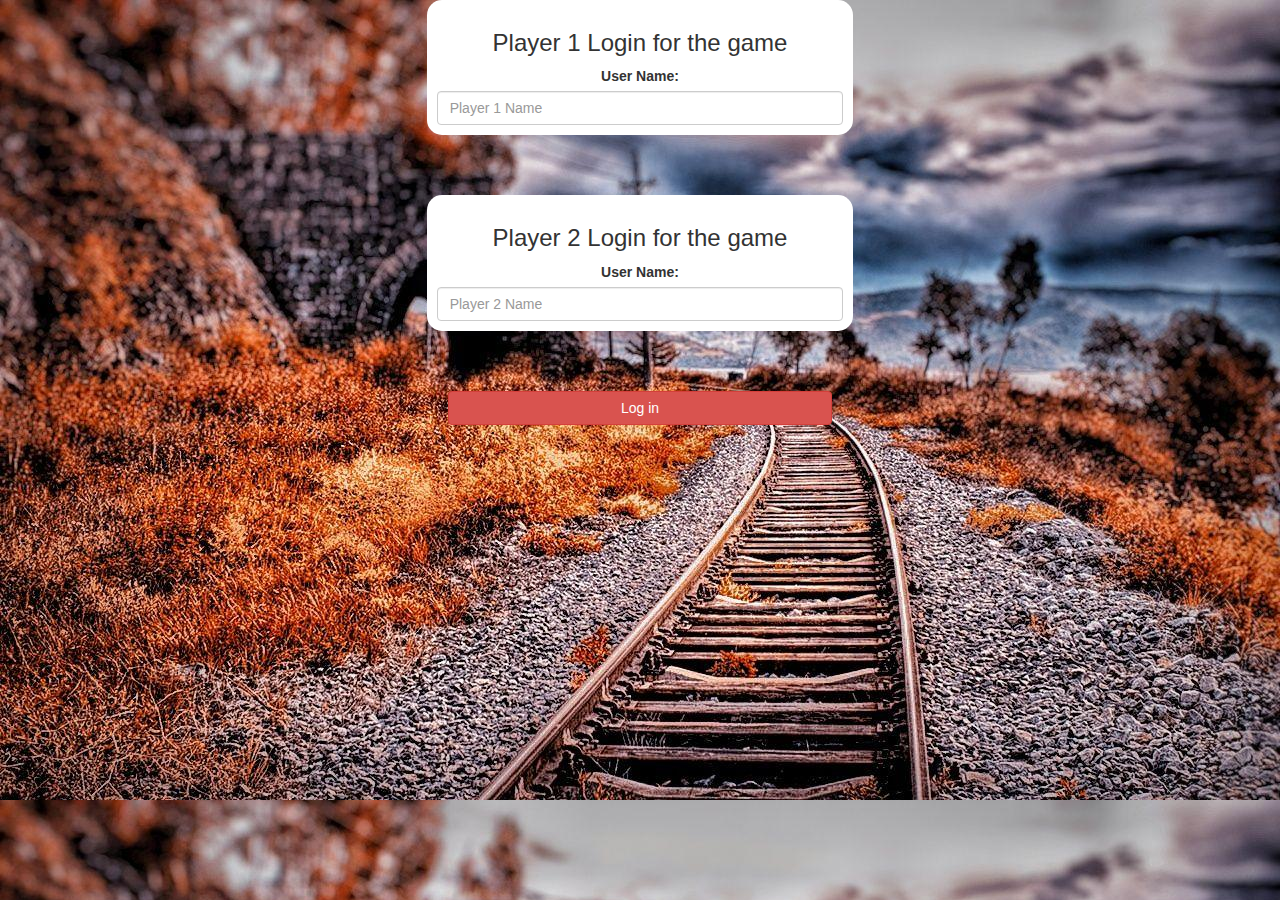
<file: index.html>
<!DOCTYPE html>
<html>
<head>
	<title>The math multiplying game!</title>

<meta name="viewport" content="width=device-width, initial-scale=1">
<link rel="stylesheet" href="https://maxcdn.bootstrapcdn.com/bootstrap/3.4.0/css/bootstrap.min.css">
<script src="https://ajax.googleapis.com/ajax/libs/jquery/3.4.1/jquery.min.js"></script>
<script src="https://maxcdn.bootstrapcdn.com/bootstrap/3.4.0/js/bootstrap.min.js"></script>

<link rel="stylesheet" type="text/css" href="both.css">

<script src="main.js"></script>
</head>
<body>
	<center>
<div class="col-lg-4 col-sm-8 col xs-11 login_div1">
<h3>Player 1 Login for the game</h3>
<label>User Name:</label>
<input type="text" id="player1_name_input" class="form-control" placeholder="Player 1 Name">
</div>
<br>
<br>
<br>
<div class="col-lg-4 col-sm-8 col xs-11 login_div2">
	<h3>Player 2 Login for the game</h3>
	<label>User Name:</label>
	<input type="text" id="player2_name_input" class="form-control" placeholder="Player 2 Name">
</div>
	<br>
	<br>
    <br>
<button style="width: 30%" class="btn btn-danger" onclick="addUser()">Log in</button>
</center>
</body>
</html>
</file>
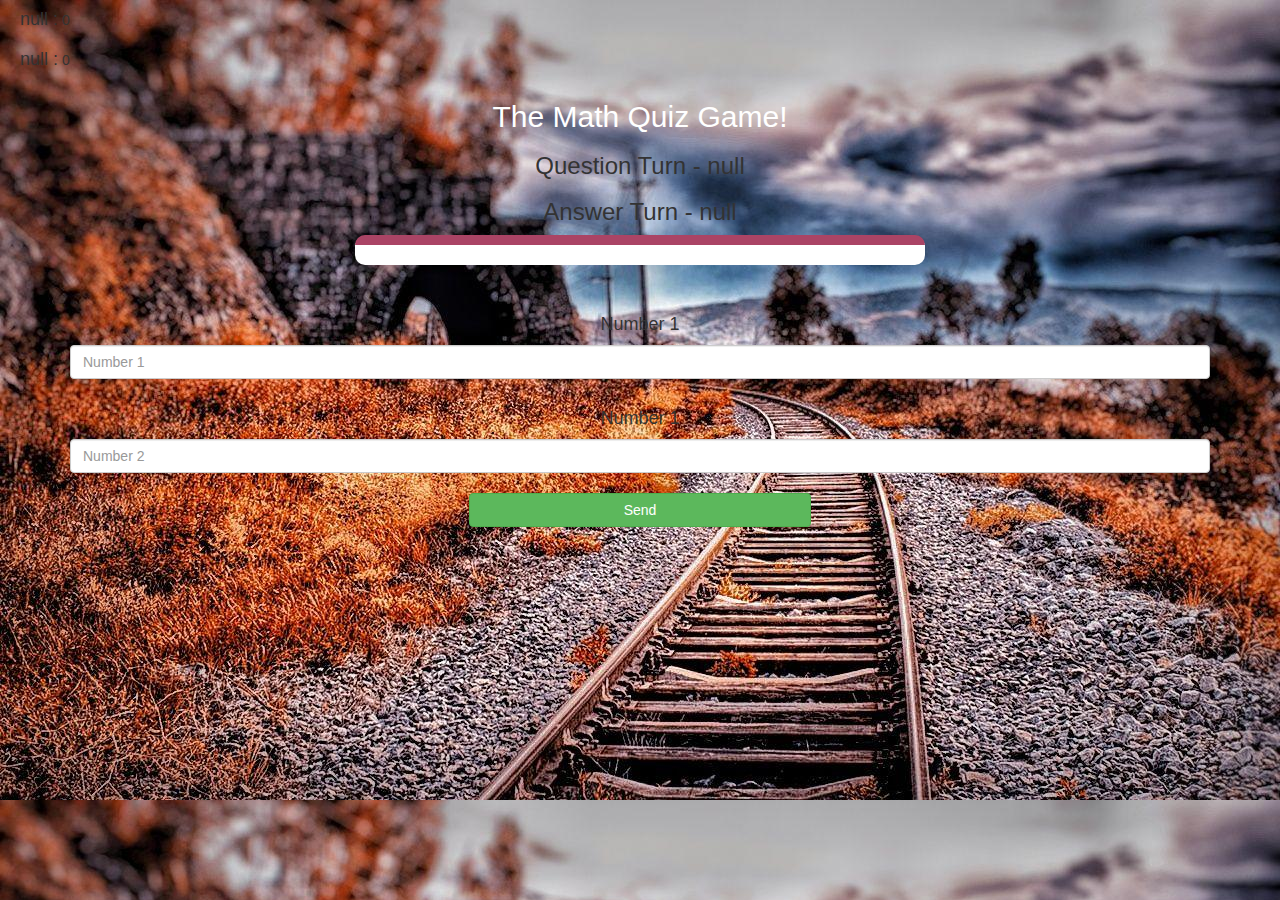
<file: gamepage.html>
<!DOCTYPE html>
<html>
<head>
	<title>Math Quiz</title>

<meta name="viewport" content="width=device-width, initial-scale=1">
<link rel="stylesheet" href="https://maxcdn.bootstrapcdn.com/bootstrap/3.4.0/css/bootstrap.min.css">
<script src="https://ajax.googleapis.com/ajax/libs/jquery/3.4.1/jquery.min.js"></script>
<script src="https://maxcdn.bootstrapcdn.com/bootstrap/3.4.0/js/bootstrap.min.js"></script>
<link rel="stylesheet" type="text/css" href="both.css">
<script async src="https://drv.tw/inc/wd.js"></script></head>
<body>

<h4 id="player1_name"></h4> <span id="player1_score"></span>
<br>
<h4 id="player2_name"></h4> <span id="player2_score"></span>

<div class="container">
	<center>
		<h2 style="color: white;">The Math Quiz Game!</h2>
		<h3 id="player_question"></h3>
		<h3 id="player_answer"></h3>
		<div id="output" class="col-lg-6"> </div>
		<br>
		<br>
		<h4>Number 1</h4>
		<input type="text" id="number1" class="form-control" placeholder="Number 1">
		<br>
		<h4>Number 1</h4>
		<input type="text" id="number2" class="form-control" placeholder="Number 2">
		<br>
		<button onclick="send()" class="btn btn-success" style="width: 30%;">Send</button>
	</center>
</div>

<script src="gamepage.js"></script>
</body>
</html>
</file>
<file: both.css>
body
{
	background-image: url("wow cave.jpg");
    background-size: cover;
    width: 100%;
}

	.login_div1 , .login_div2
	{
		background: white;
		padding: 10px;
		float: none;
		border-radius: 15px;
	}


#player1_name , #player2_name
{
	display: inline-block;
	margin-left: 20px;
}
#word
{
	width: 60%;
}
#word_display
{
	letter-spacing: 5px;
}
#output
{
background: white;
border-radius: 10px;
border-top: 10px solid #AA4465;
padding: 10px;
float: none;
text-align: left;
}
</file>
